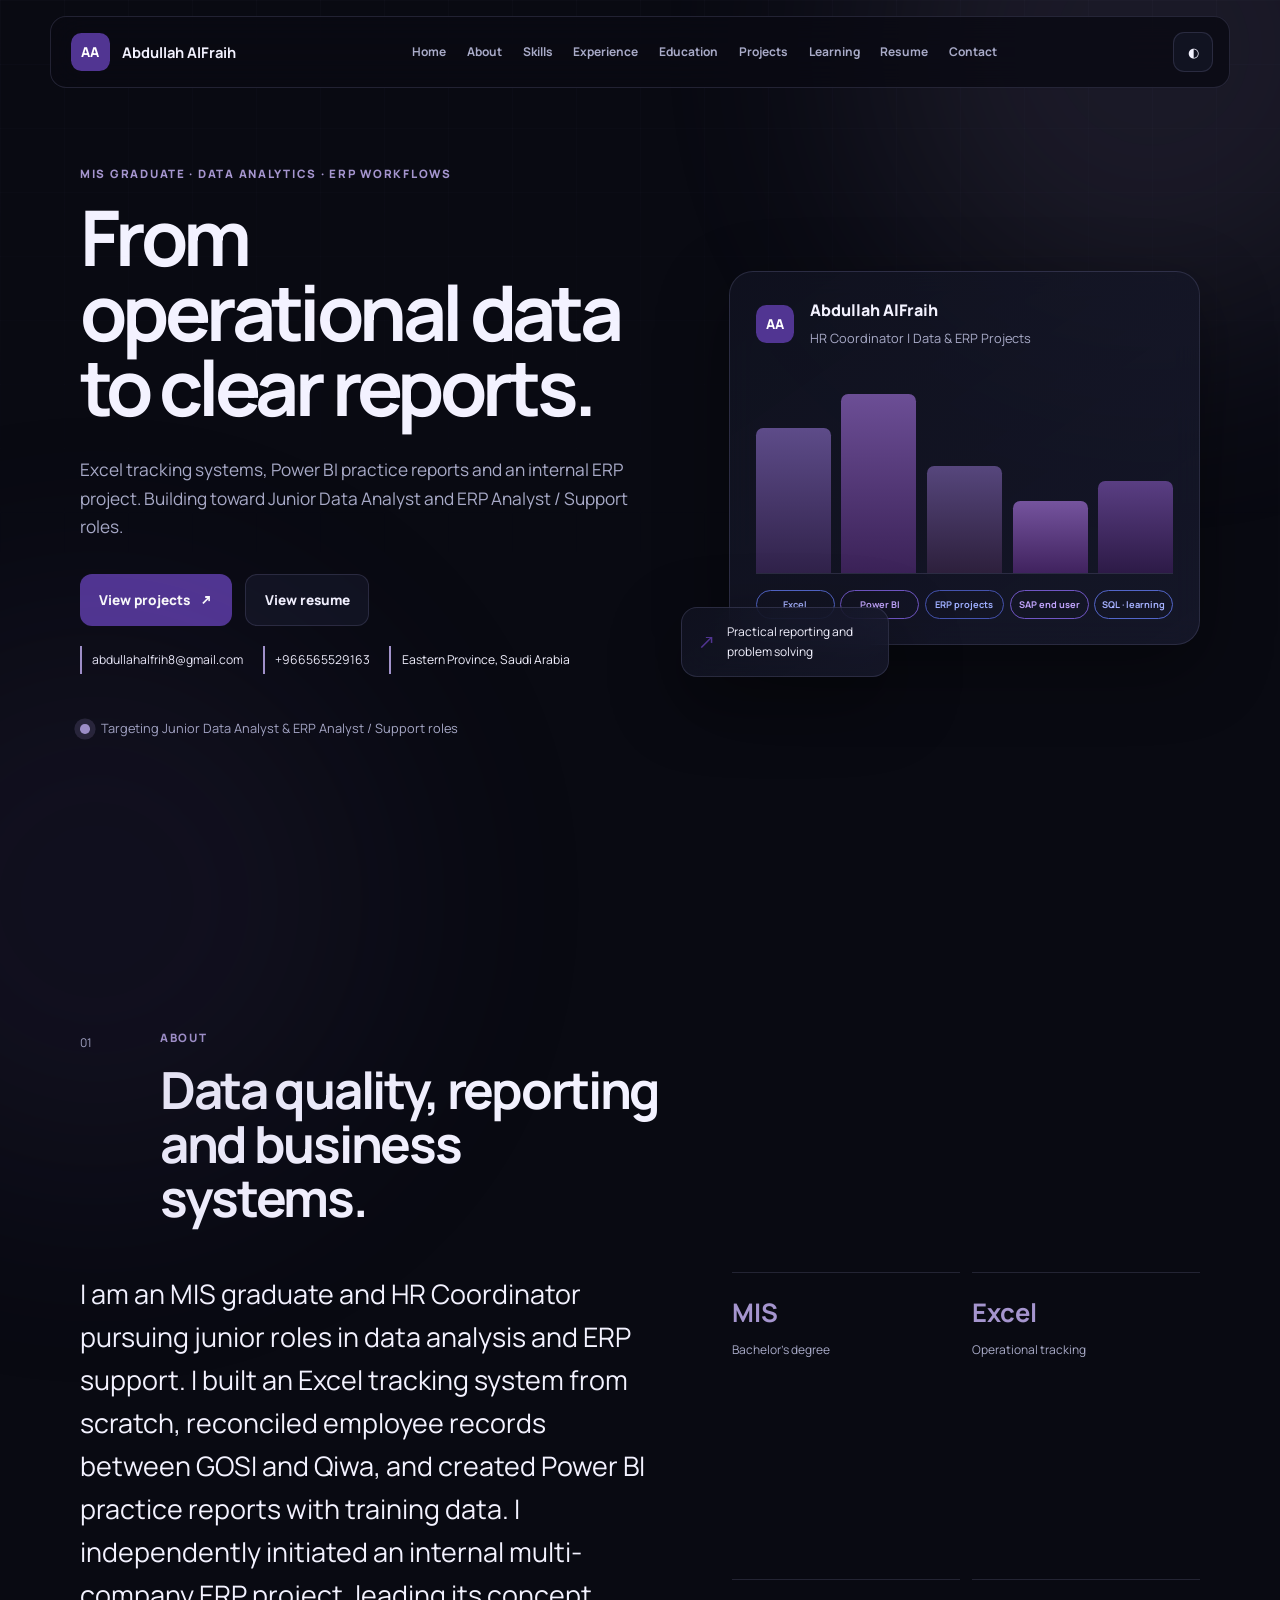
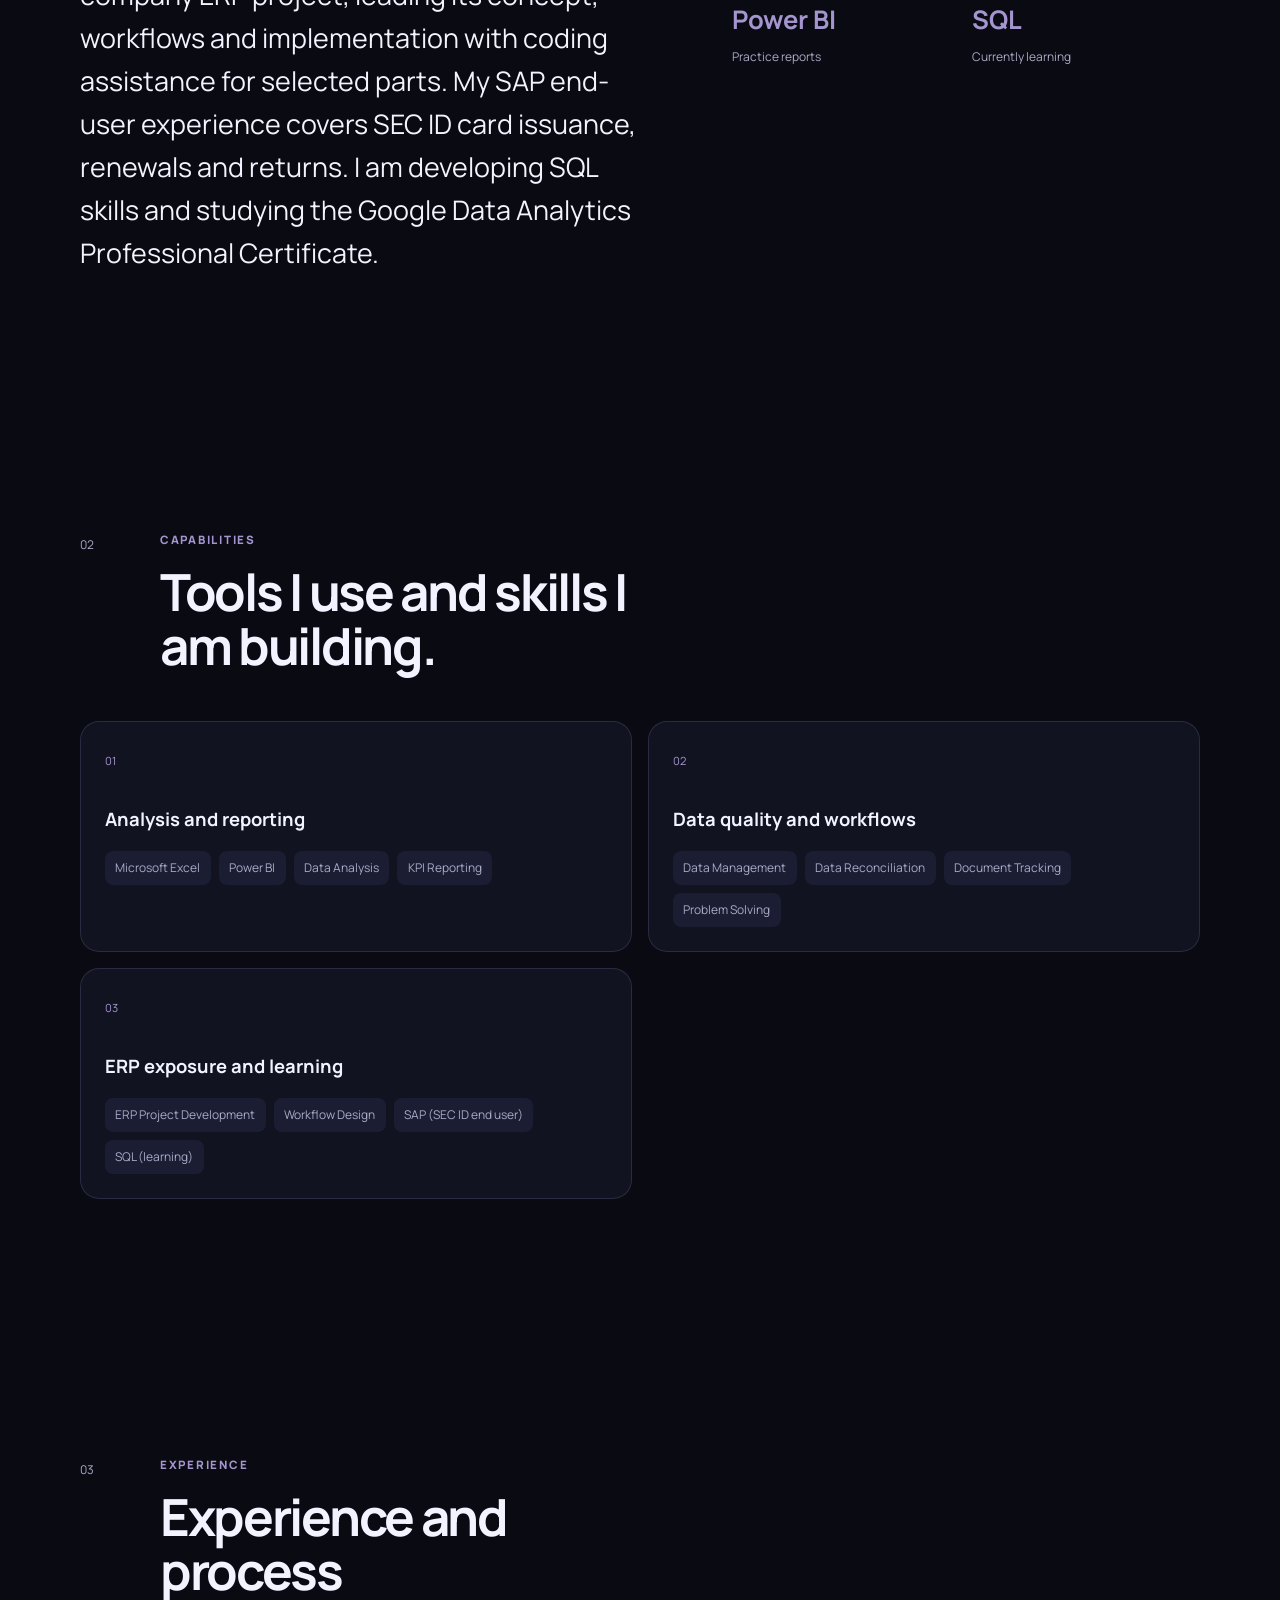
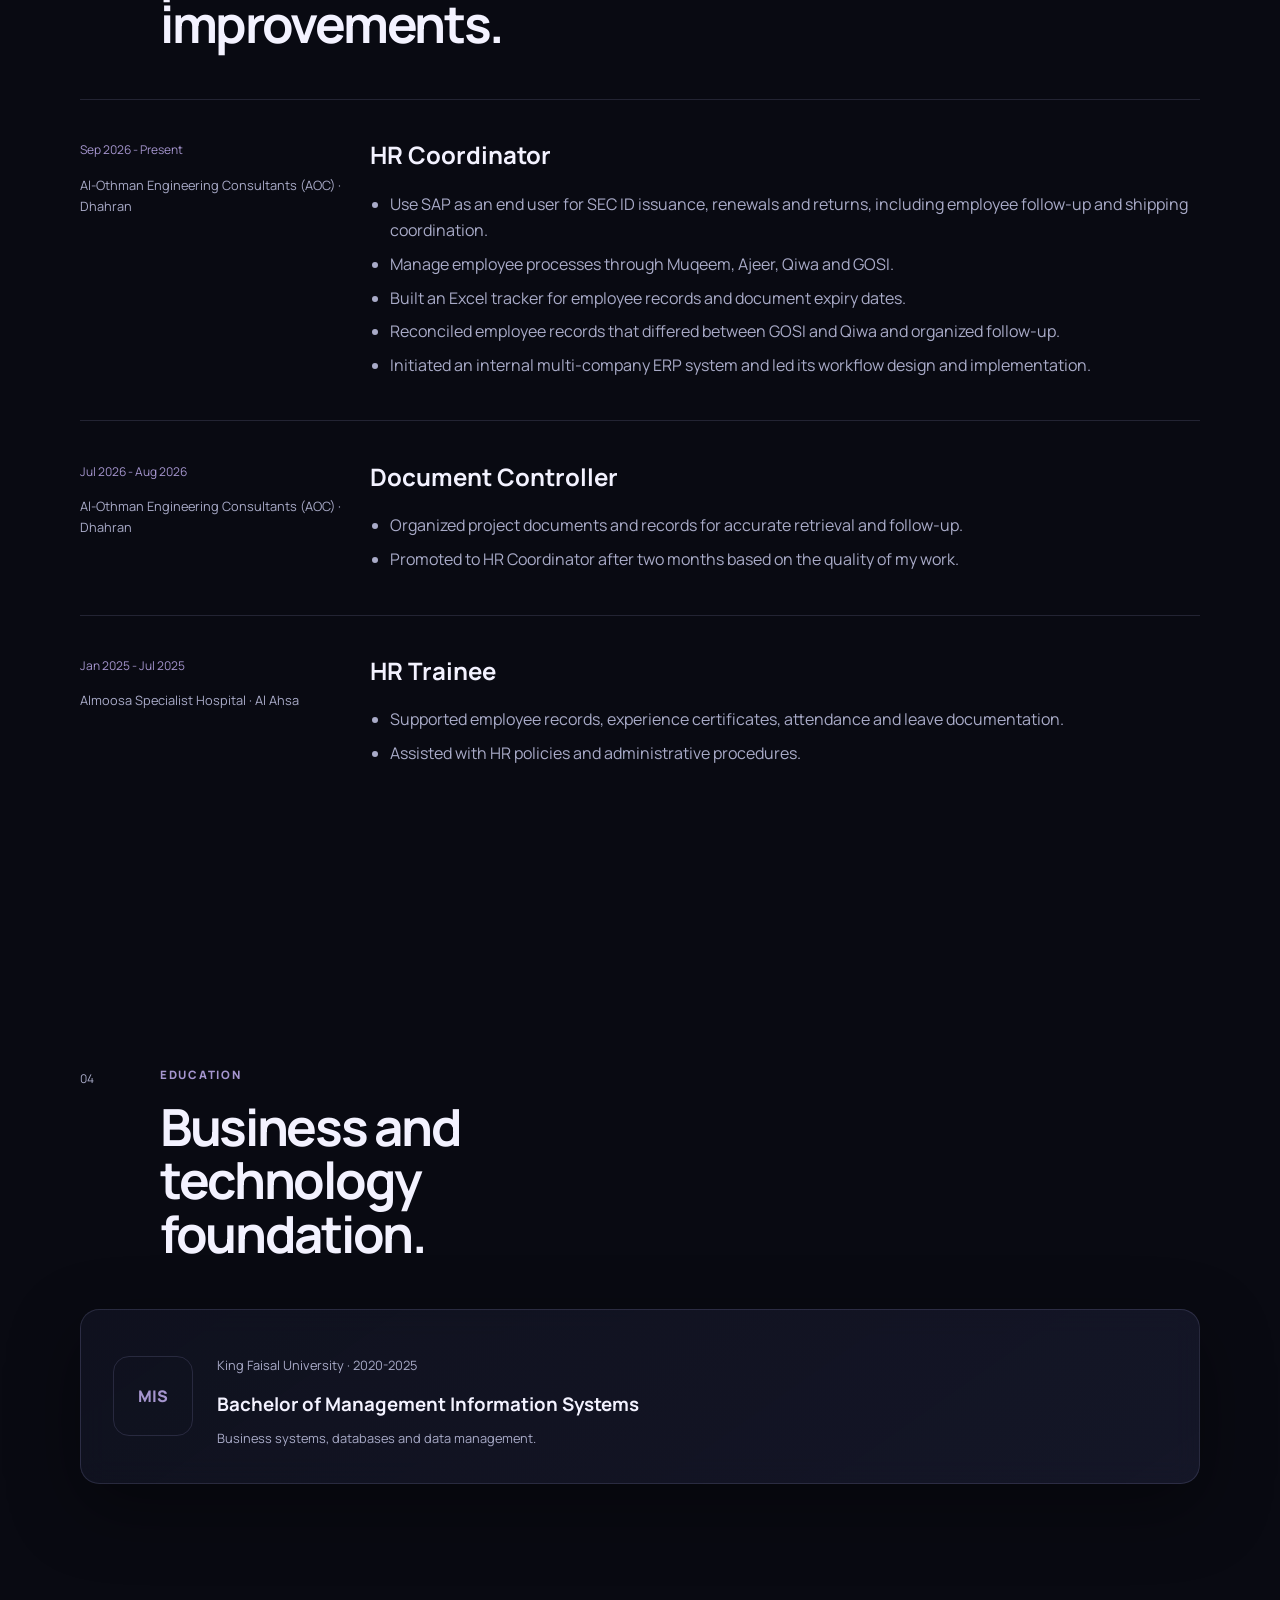
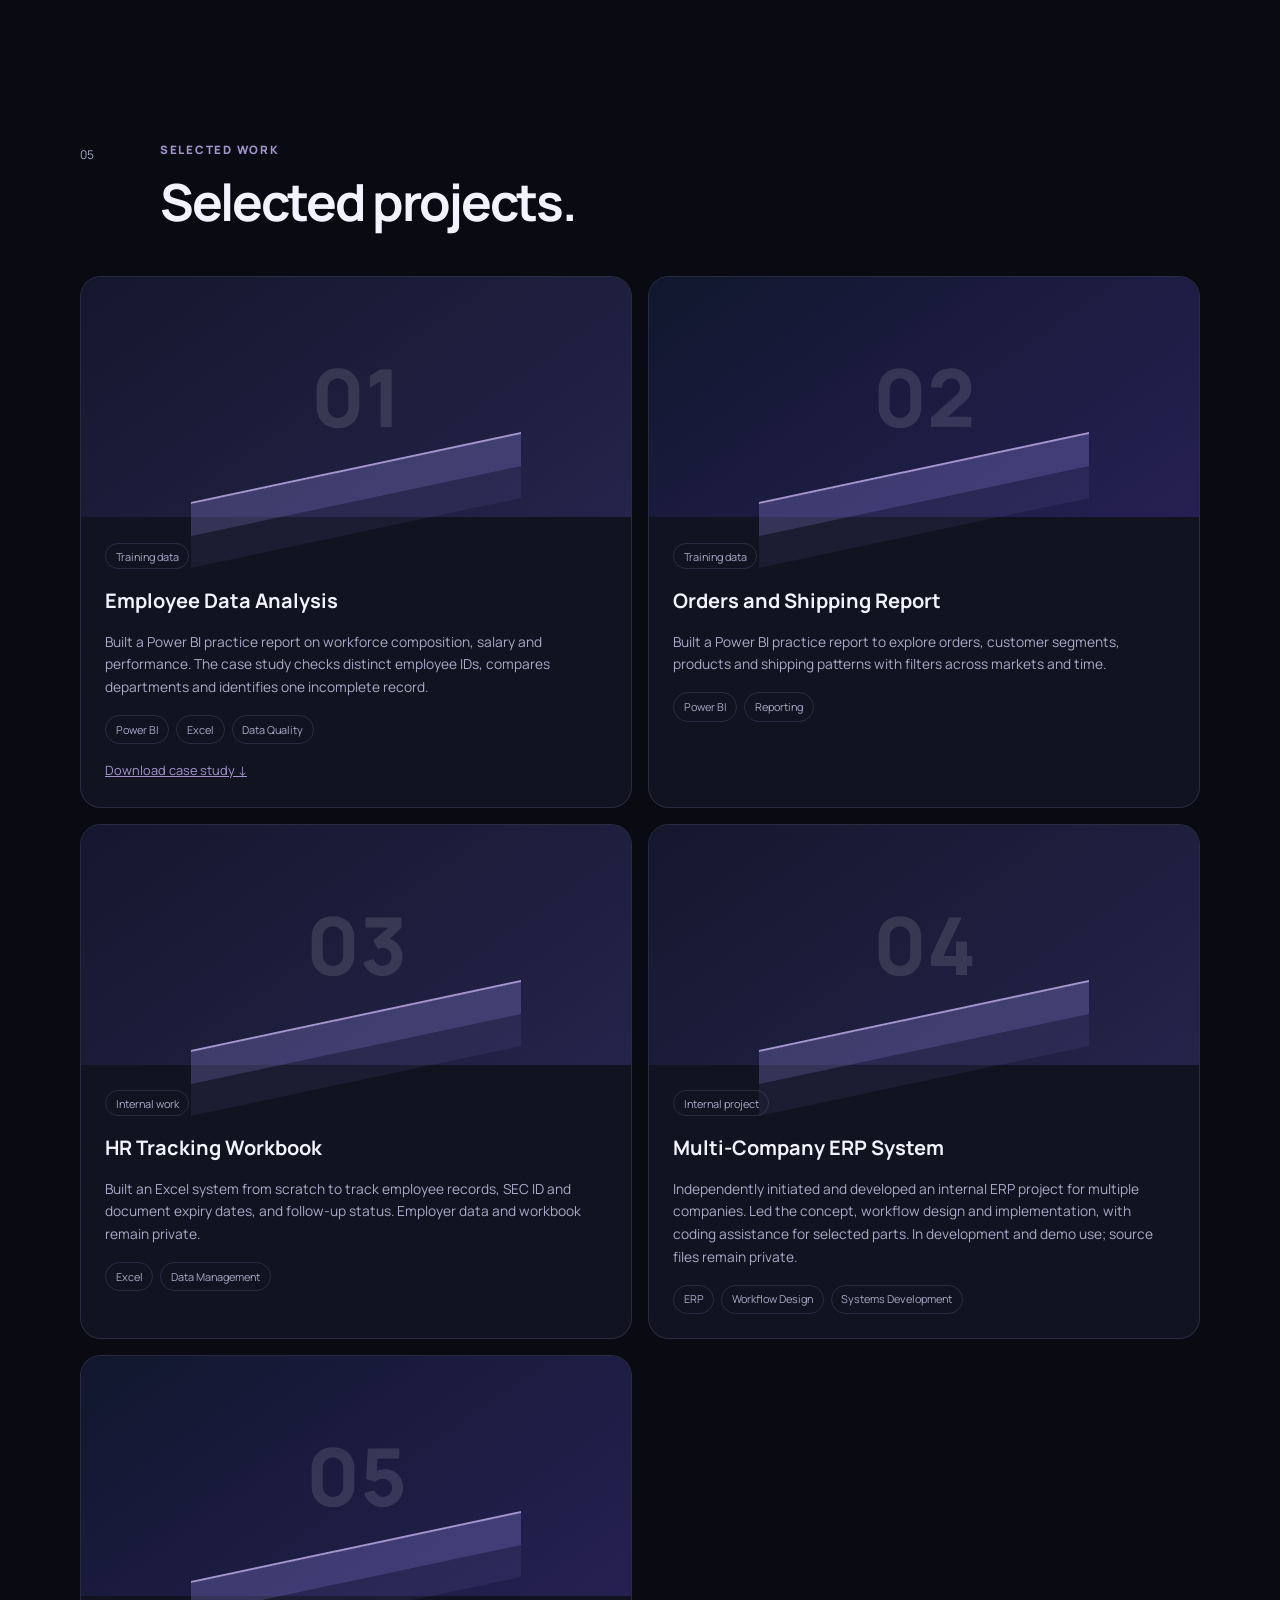
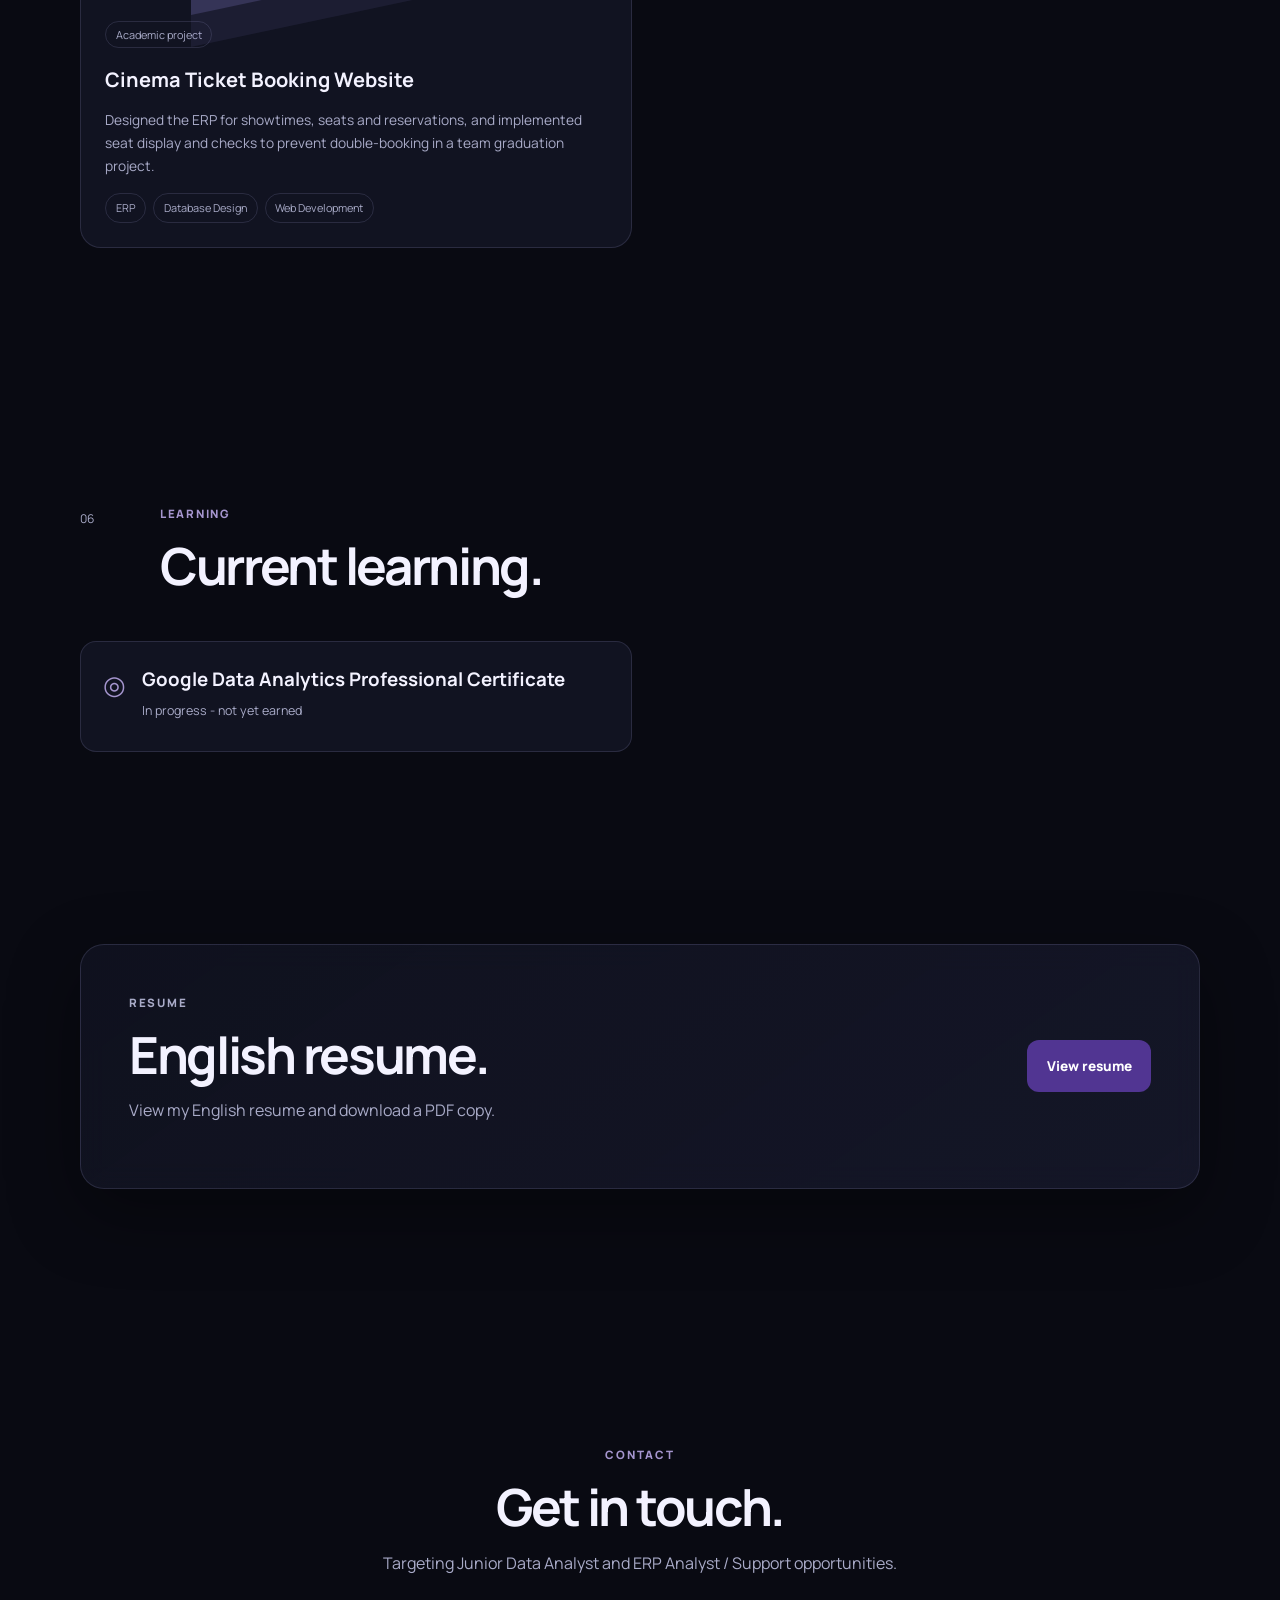
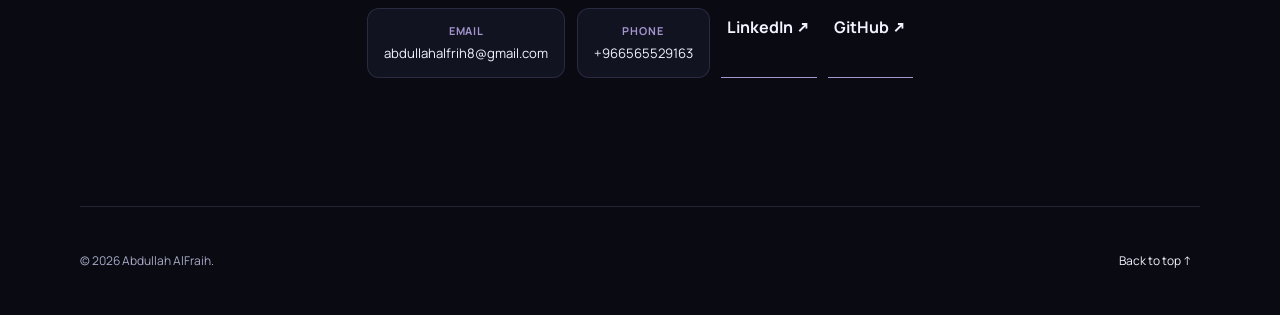
<file: index.html>
<!doctype html>
<html lang="en" dir="ltr">
<head>
  <meta charset="UTF-8">
  <meta name="viewport" content="width=device-width, initial-scale=1.0">
  <meta name="description" content="Abdullah AlFraih — MIS graduate targeting Junior Data Analyst and ERP Analyst roles through Excel, Power BI and practical systems projects.">
  <meta name="theme-color" content="#090a12">
  <title>Abdullah AlFraih | Data and BI Portfolio</title>
  <link rel="canonical" href="https://abdullah-alfraih.github.io/abdullah-portfolio/">
  <meta property="og:type" content="website">
  <meta property="og:title" content="Portfolio | Abdullah AlFraih">
  <meta property="og:description" content="Explore my Excel and Power BI projects, internal ERP work and SAP end-user experience as I pursue Junior Data Analyst and ERP Analyst roles.">
  <meta property="og:url" content="https://abdullah-alfraih.github.io/abdullah-portfolio/">
  <link rel="preconnect" href="https://fonts.googleapis.com">
  <link rel="preconnect" href="https://fonts.gstatic.com" crossorigin>
  <link href="https://fonts.googleapis.com/css2?family=IBM+Plex+Sans+Arabic:wght@400;500;600;700&family=Manrope:wght@400;500;600;700;800&display=swap" rel="stylesheet">
  <link rel="stylesheet" href="styles.css?v=3">
  <script src="data.js?v=7" defer></script>
  <script src="app.js?v=7" defer></script>
</head>
<body>
  <a class="skip-link" href="#main">Skip to content</a>
  <div class="ambient ambient-one"></div><div class="ambient ambient-two"></div>
  <header class="site-header" id="top">
    <a class="brand" href="#home" aria-label="Home"><span>AA</span><strong data-name>Abdullah AlFraih</strong></a>
    <nav id="nav" aria-label="Main navigation"></nav>
    <div class="header-actions">
      <button class="icon-button" id="theme-toggle" type="button" aria-label="Switch color theme"><span aria-hidden="true">◐</span></button>
      <button class="menu-button" id="menu-toggle" type="button" aria-label="Open menu" aria-expanded="false">☰</button>
    </div>
  </header>

  <main id="main">
    <section class="hero section" id="home">
      <div class="hero-copy reveal">
        <p class="eyebrow" id="hero-eyebrow"></p>
        <h1 id="hero-title"></h1>
        <p class="hero-lead" id="hero-summary"></p>
        <div class="hero-actions" id="hero-actions"></div>
        <div class="hero-contact" id="hero-contact"></div>
        <div class="availability"><span></span><p id="availability-text"></p></div>
      </div>
      <div class="hero-visual reveal" aria-label="Analytics profile overview">
        <div class="profile-card glass">
          <div class="profile-top"><div class="monogram">AA</div><div><p data-name></p><span id="profile-role"></span></div></div>
          <div class="mini-chart" aria-hidden="true"><i style="height:76%"></i><i style="height:94%"></i><i style="height:56%"></i><i style="height:38%"></i><i style="height:48%"></i></div>
          <div class="profile-tags" id="profile-tags"></div>
        </div>
        <div class="floating-note glass"><span>↗</span><p id="insight-label"></p></div>
      </div>
    </section>

    <section class="section" id="about"><div class="section-heading reveal"><p class="section-index">01</p><div><p class="eyebrow" data-section-label="about"></p><h2 id="about-heading"></h2></div></div><div class="about-grid"><p class="about-copy reveal" id="about-copy"></p><div class="facts-grid reveal" id="facts-grid"></div></div></section>
    <section class="section" id="skills"><div class="section-heading reveal"><p class="section-index">02</p><div><p class="eyebrow" data-section-label="skills"></p><h2 id="skills-heading"></h2></div></div><div class="skills-grid" id="skills-grid"></div></section>
    <section class="section" id="experience"><div class="section-heading reveal"><p class="section-index">03</p><div><p class="eyebrow" data-section-label="experience"></p><h2 id="experience-heading"></h2></div></div><div class="timeline" id="experience-list"></div></section>
    <section class="section" id="education"><div class="section-heading reveal"><p class="section-index">04</p><div><p class="eyebrow" data-section-label="education"></p><h2 id="education-heading"></h2></div></div><div id="education-list"></div></section>
    <section class="section" id="projects"><div class="section-heading reveal"><p class="section-index">05</p><div><p class="eyebrow" data-section-label="projects"></p><h2 id="projects-heading"></h2></div></div><div class="project-grid" id="projects-list"></div></section>
    <section class="section" id="certificates"><div class="section-heading reveal"><p class="section-index">06</p><div><p class="eyebrow" data-section-label="certificates"></p><h2 id="certificates-heading"></h2></div></div><div class="certificate-grid" id="certificates-list"></div></section>
    <section class="section resume-section" id="resume"><div class="resume-panel glass reveal"><div><p class="eyebrow" data-section-label="resume"></p><h2 id="resume-heading"></h2><p id="resume-copy"></p></div><a class="button primary" id="resume-link" href="resume.html?v=7"></a></div></section>
    <section class="section contact-section" id="contact"><div class="contact-card reveal"><p class="eyebrow" data-section-label="contact"></p><h2 id="contact-heading"></h2><p id="contact-copy"></p><div class="contact-links" id="contact-links"></div></div></section>
  </main>
  <footer><p id="footer-copy"></p><button type="button" id="back-top"></button></footer>
</body>
</html>
</file>
<file: styles.css>
:root{--bg:#07111f;--surface:#0d1b2d;--surface2:#12233a;--text:#f4f7fb;--muted:#9db0c8;--line:rgba(255,255,255,.11);--cyan:#5eead4;--blue:#60a5fa;--accent:#b8ff6a;--shadow:0 24px 70px rgba(0,0,0,.28);color-scheme:dark}html[data-theme=light]{--bg:#f4f7f5;--surface:#fff;--surface2:#eaf0ef;--text:#0d1b2a;--muted:#526578;--line:rgba(13,27,42,.13);--cyan:#087f72;--blue:#246fca;--accent:#4d8a10;--shadow:0 24px 70px rgba(19,47,66,.12);color-scheme:light}*{box-sizing:border-box}html{scroll-behavior:smooth}body{margin:0;background:var(--bg);color:var(--text);font-family:Manrope,"IBM Plex Sans Arabic",sans-serif;line-height:1.65;overflow-x:hidden}body:before{content:"";position:fixed;inset:0;background-image:linear-gradient(var(--line) 1px,transparent 1px),linear-gradient(90deg,var(--line) 1px,transparent 1px);background-size:64px 64px;mask-image:linear-gradient(to bottom,black,transparent 75%);opacity:.16;pointer-events:none}.ambient{position:fixed;width:36rem;height:36rem;border-radius:50%;filter:blur(120px);opacity:.12;pointer-events:none}.ambient-one{background:var(--cyan);top:-15rem;right:-10rem}.ambient-two{background:var(--blue);bottom:-18rem;left:-12rem}.skip-link{position:fixed;top:-5rem;left:1rem;background:var(--accent);color:#07111f;padding:.75rem 1rem;z-index:99}.skip-link:focus{top:1rem}.site-header{position:fixed;z-index:20;top:1rem;left:50%;transform:translateX(-50%);width:min(1180px,calc(100% - 2rem));height:4.5rem;display:flex;align-items:center;justify-content:space-between;padding:0 1rem 0 1.3rem;border:1px solid var(--line);background:color-mix(in srgb,var(--bg) 78%,transparent);backdrop-filter:blur(18px);border-radius:1rem}.brand{display:flex;align-items:center;gap:.75rem;color:var(--text);text-decoration:none;white-space:nowrap}.brand>span,.monogram{width:2.4rem;height:2.4rem;display:grid;place-items:center;background:var(--accent);color:#07111f;border-radius:.65rem;font-weight:800;font-size:.85rem}.brand strong{font-size:.92rem}nav{display:flex;gap:1.3rem}nav a{color:var(--muted);text-decoration:none;font-size:.75rem;font-weight:700}nav a:hover{color:var(--text)}.header-actions{display:flex;gap:.45rem}.icon-button,.lang-button,.menu-button{height:2.5rem;border:1px solid var(--line);border-radius:.7rem;background:var(--surface);color:var(--text);cursor:pointer}.icon-button,.menu-button{width:2.5rem}.lang-button{padding:0 .8rem}.menu-button{display:none}.section{width:min(1120px,calc(100% - 2.5rem));margin:auto;padding:8rem 0}.hero{min-height:100vh;display:grid;grid-template-columns:1.08fr .92fr;align-items:center;gap:6rem;padding-top:9rem}.eyebrow{text-transform:uppercase;letter-spacing:.15em;color:var(--cyan);font-weight:800;font-size:.72rem;margin:0 0 1rem}.hero h1{font-size:clamp(3rem,6vw,6.4rem);line-height:.98;letter-spacing:-.06em;max-width:12ch;margin:0}.hero-lead{font-size:1.08rem;color:var(--muted);max-width:41rem;margin:2rem 0}.hero-actions{display:flex;gap:.8rem;flex-wrap:wrap}.button{display:inline-flex;justify-content:center;align-items:center;gap:.6rem;padding:.85rem 1.15rem;border-radius:.75rem;text-decoration:none;font-weight:800;font-size:.85rem;border:1px solid var(--line)}.button.primary{background:var(--accent);color:#07111f;border-color:transparent}.button.secondary{color:var(--text);background:var(--surface)}.availability{display:flex;align-items:center;gap:.7rem;margin-top:2rem;color:var(--muted);font-size:.8rem}.availability span{width:.6rem;height:.6rem;background:var(--cyan);border-radius:50%;box-shadow:0 0 0 .35rem color-mix(in srgb,var(--cyan) 18%,transparent)}.glass{border:1px solid var(--line);background:linear-gradient(145deg,color-mix(in srgb,var(--surface) 82%,transparent),color-mix(in srgb,var(--surface2) 66%,transparent));box-shadow:var(--shadow);backdrop-filter:blur(14px)}.hero-visual{position:relative}.profile-card{border-radius:1.5rem;padding:1.6rem;transform:rotate(2deg)}.profile-top{display:flex;align-items:center;gap:1rem}.profile-top p{margin:0;font-weight:800}.profile-top span{color:var(--muted);font-size:.8rem}.mini-chart{height:14rem;display:flex;gap:.65rem;align-items:end;padding-top:2rem;border-bottom:1px solid var(--line)}.mini-chart i{flex:1;background:linear-gradient(var(--cyan),var(--blue));border-radius:.45rem .45rem 0 0;opacity:.9}.profile-tags,.tool-list{display:flex;gap:.45rem;flex-wrap:wrap;margin-top:1rem}.profile-tags span,.tool-list span,.status{border:1px solid var(--line);border-radius:999px;padding:.3rem .6rem;color:var(--muted);font-size:.68rem}.floating-note{position:absolute;left:-3rem;bottom:-2rem;border-radius:1rem;padding:.9rem 1rem;display:flex;align-items:center;gap:.7rem;max-width:13rem}.floating-note>span{color:var(--accent);font-size:1.4rem}.floating-note p{margin:0;font-size:.75rem}.section-heading{display:grid;grid-template-columns:4rem 1fr;gap:1rem;align-items:start;margin-bottom:3rem}.section-index{color:var(--muted);font-size:.75rem;margin:.3rem 0}.section-heading h2,.resume-panel h2,.contact-card h2{font-size:clamp(2rem,4vw,3.7rem);letter-spacing:-.045em;line-height:1.05;margin:0;max-width:15ch}.about-grid{display:grid;grid-template-columns:1.1fr .9fr;gap:5rem}.about-copy{font-size:clamp(1.2rem,2.1vw,1.75rem);line-height:1.6;margin:0}.facts-grid{display:grid;grid-template-columns:1fr 1fr;gap:.75rem}.fact{border-top:1px solid var(--line);padding:1.2rem 0}.fact strong{display:block;font-size:1.6rem;color:var(--cyan)}.fact span{color:var(--muted);font-size:.75rem}.skills-grid{display:grid;grid-template-columns:1fr 1fr;gap:1rem}.skill-card{border:1px solid var(--line);background:var(--surface);border-radius:1.2rem;padding:1.5rem}.card-number{color:var(--cyan);font-size:.7rem}.skill-card h3{font-size:1.15rem;margin:2rem 0 1rem}.skill-card>div{display:flex;gap:.5rem;flex-wrap:wrap}.skill-card>div span{background:var(--surface2);padding:.45rem .65rem;border-radius:.5rem;color:var(--muted);font-size:.75rem}.timeline-item{display:grid;grid-template-columns:.35fr 1fr;border-top:1px solid var(--line);padding:2.2rem 0}.timeline-meta span{color:var(--cyan);font-size:.75rem}.timeline-meta p{color:var(--muted);font-size:.8rem}.timeline-item h3{font-size:1.5rem;margin:0 0 1rem}.timeline-item ul{margin:0;padding-inline-start:1.2rem;color:var(--muted)}.timeline-item li{margin:.45rem 0}.education-card{display:flex;gap:1.5rem;align-items:center;padding:2rem;border-radius:1.2rem}.edu-icon{width:5rem;height:5rem;display:grid;place-items:center;border:1px solid var(--line);border-radius:1rem;color:var(--cyan);font-weight:800}.education-card p,.education-card span{color:var(--muted);font-size:.8rem}.education-card h3{margin:.3rem 0}.project-grid{display:grid;grid-template-columns:1fr 1fr;gap:1rem}.project-card{overflow:hidden;border:1px solid var(--line);background:var(--surface);border-radius:1.3rem}.project-visual{height:15rem;position:relative;display:flex;align-items:center;justify-content:center;background:linear-gradient(145deg,#102945,#123d4b)}.visual-1{background:linear-gradient(145deg,#202044,#193d57)}.project-visual>span{font-size:5rem;font-weight:800;color:rgba(255,255,255,.12)}.chart-lines{position:absolute;inset:20%;border-bottom:2px solid var(--cyan);transform:skewY(-12deg);box-shadow:0 2rem 0 rgba(94,234,212,.18),0 4rem 0 rgba(94,234,212,.08)}.project-body{padding:1.5rem}.project-body h3{font-size:1.25rem;margin:1rem 0 .5rem}.project-body p{color:var(--muted);font-size:.86rem}.project-body>a,.certificate-card a{display:inline-block;color:var(--cyan);font-size:.8rem;margin-top:1rem}.certificate-grid{display:grid;grid-template-columns:1fr 1fr;gap:1rem}.certificate-card{display:flex;gap:1rem;padding:1.4rem;border:1px solid var(--line);border-radius:1rem;background:var(--surface)}.certificate-card>span{color:var(--cyan);font-size:1.6rem}.certificate-card h3{margin:0}.certificate-card p{color:var(--muted);font-size:.78rem;margin:.4rem 0}.resume-section{padding-top:4rem}.resume-panel{display:flex;justify-content:space-between;align-items:center;gap:3rem;border-radius:1.5rem;padding:3rem}.resume-panel p{color:var(--muted);max-width:42rem}.contact-section{text-align:center}.contact-card{max-width:58rem;margin:auto}.contact-card h2{max-width:18ch;margin:auto}.contact-card>p:not(.eyebrow){color:var(--muted)}.contact-links{display:flex;justify-content:center;gap:.7rem;flex-wrap:wrap;margin-top:2rem}.contact-links a{color:var(--text);border-bottom:1px solid var(--cyan);padding:.4rem;text-decoration:none;font-weight:700}footer{width:min(1120px,calc(100% - 2.5rem));margin:auto;padding:2rem 0;border-top:1px solid var(--line);display:flex;justify-content:space-between;color:var(--muted);font-size:.75rem}footer a{color:var(--text);text-decoration:none}.reveal{opacity:0;transform:translateY(20px);transition:.65s ease}.reveal.visible{opacity:1;transform:none}[dir=rtl] .hero h1,[dir=rtl] .section-heading h2,[dir=rtl] .resume-panel h2,[dir=rtl] .contact-card h2{letter-spacing:-.025em}[dir=rtl] .profile-card{transform:rotate(-2deg)}[dir=rtl] .floating-note{left:auto;right:-3rem}
@media(max-width:900px){nav{display:none;position:absolute;top:5rem;left:0;right:0;flex-direction:column;background:var(--surface);padding:1rem;border:1px solid var(--line);border-radius:1rem}nav.open{display:flex}.menu-button{display:block}.hero{grid-template-columns:1fr;gap:3rem}.hero-visual{max-width:32rem}.about-grid{grid-template-columns:1fr;gap:2rem}.brand strong{display:none}.timeline-item{grid-template-columns:1fr;gap:1rem}}
@media(max-width:640px){.section{width:min(100% - 1.5rem,1120px);padding:5.5rem 0}.site-header{width:calc(100% - 1rem);top:.5rem}.hero{padding-top:8rem}.hero h1{font-size:3.2rem}.section-heading{grid-template-columns:2rem 1fr}.skills-grid,.project-grid,.certificate-grid{grid-template-columns:1fr}.facts-grid{gap:.5rem}.floating-note{position:relative;left:auto!important;right:auto!important;bottom:auto;margin:-1rem auto 0;width:90%}.resume-panel{flex-direction:column;align-items:flex-start;padding:2rem}.education-card{align-items:flex-start}.mini-chart{height:11rem}footer{flex-direction:column;gap:.5rem}.hero-actions .button{flex:1}.header-actions{margin-inline-start:auto}.lang-button{padding:0 .65rem}}
@media(prefers-reduced-motion:reduce){*{scroll-behavior:auto!important;transition:none!important}.reveal{opacity:1;transform:none}}
.profile-card{transform:none!important}
.hero-contact{display:flex;flex-wrap:wrap;gap:.55rem;margin-top:1.25rem}.hero-contact span{border-inline-start:2px solid var(--cyan);padding:.25rem .65rem;color:var(--text);font-size:.76rem}.contact-links span{display:flex;flex-direction:column;gap:.2rem;border:1px solid var(--line);background:var(--surface);padding:.8rem 1rem;border-radius:.75rem;color:var(--text);font-size:.82rem}.contact-links span strong{color:var(--cyan);font-size:.68rem;text-transform:uppercase;letter-spacing:.08em}footer button{border:0;background:transparent;color:var(--text);font:inherit;cursor:pointer;padding:.5rem}
.mini-chart i:nth-child(1){background:linear-gradient(180deg,#6ea8fe,#3b72d9)}.mini-chart i:nth-child(2){background:linear-gradient(180deg,#55c992,#218c62)}.mini-chart i:nth-child(3){background:linear-gradient(180deg,#f2c75c,#c89119)}.mini-chart i:nth-child(4){background:linear-gradient(180deg,#ad8ee8,#7558bd)}.mini-chart i:nth-child(5){background:linear-gradient(180deg,#eb8a70,#bd5647)}.profile-tags{display:grid;grid-template-columns:repeat(5,minmax(0,1fr));gap:.35rem}.profile-tags span{padding:.35rem .15rem;text-align:center;font-weight:700;font-size:.58rem;white-space:nowrap;background:transparent}.profile-tags span:nth-child(1){color:#76aefc;border-color:#3b72d9}.profile-tags span:nth-child(2){color:#62d39d;border-color:#218c62}.profile-tags span:nth-child(3){color:#f2c75c;border-color:#c89119}.profile-tags span:nth-child(4){color:#b79aeb;border-color:#7558bd}.profile-tags span:nth-child(5){color:#ef927b;border-color:#bd5647}
:root{--bg:#090a12;--surface:#111321;--surface2:#1b1d33;--text:#f3f2ff;--muted:#a9abc8;--line:rgba(192,187,255,.14);--cyan:#a595ce;--blue:#514080;--accent:#513592;--shadow:0 24px 70px rgba(0,0,0,.38)}
html[data-theme=light]{--bg:#f6f5fc;--surface:#fff;--surface2:#efedfa;--text:#191a31;--muted:#575b77;--line:rgba(61,55,110,.15);--cyan:#6453c6;--blue:#4d67c6;--accent:#6b59d0;--shadow:0 24px 70px rgba(34,27,89,.12)}
.brand>span,.monogram,.button.primary,.skip-link{color:#fff}
.project-visual{background:linear-gradient(145deg,#15172e,#25234a)}.visual-1{background:linear-gradient(145deg,#11172e,#262052)}
.chart-lines{box-shadow:0 2rem 0 rgba(167,156,255,.18),0 4rem 0 rgba(167,156,255,.08)}
.mini-chart i:nth-child(1){background:linear-gradient(180deg,#665295,#34244f)}.mini-chart i:nth-child(2){background:linear-gradient(180deg,#7655a3,#40245e)}.mini-chart i:nth-child(3){background:linear-gradient(180deg,#5e4c87,#30213f)}.mini-chart i:nth-child(4){background:linear-gradient(180deg,#805bac,#452465)}.mini-chart i:nth-child(5){background:linear-gradient(180deg,#62438e,#301b4b)}
.profile-tags span:nth-child(1){color:#a5b1ff;border-color:#5366ca}.profile-tags span:nth-child(2){color:#c3a6ff;border-color:#7056c5}.profile-tags span:nth-child(3){color:#9eaeff;border-color:#4553af}.profile-tags span:nth-child(4){color:#c3a6ff;border-color:#7056c5}.profile-tags span:nth-child(5){color:#a5b1ff;border-color:#5366ca}
</file>
